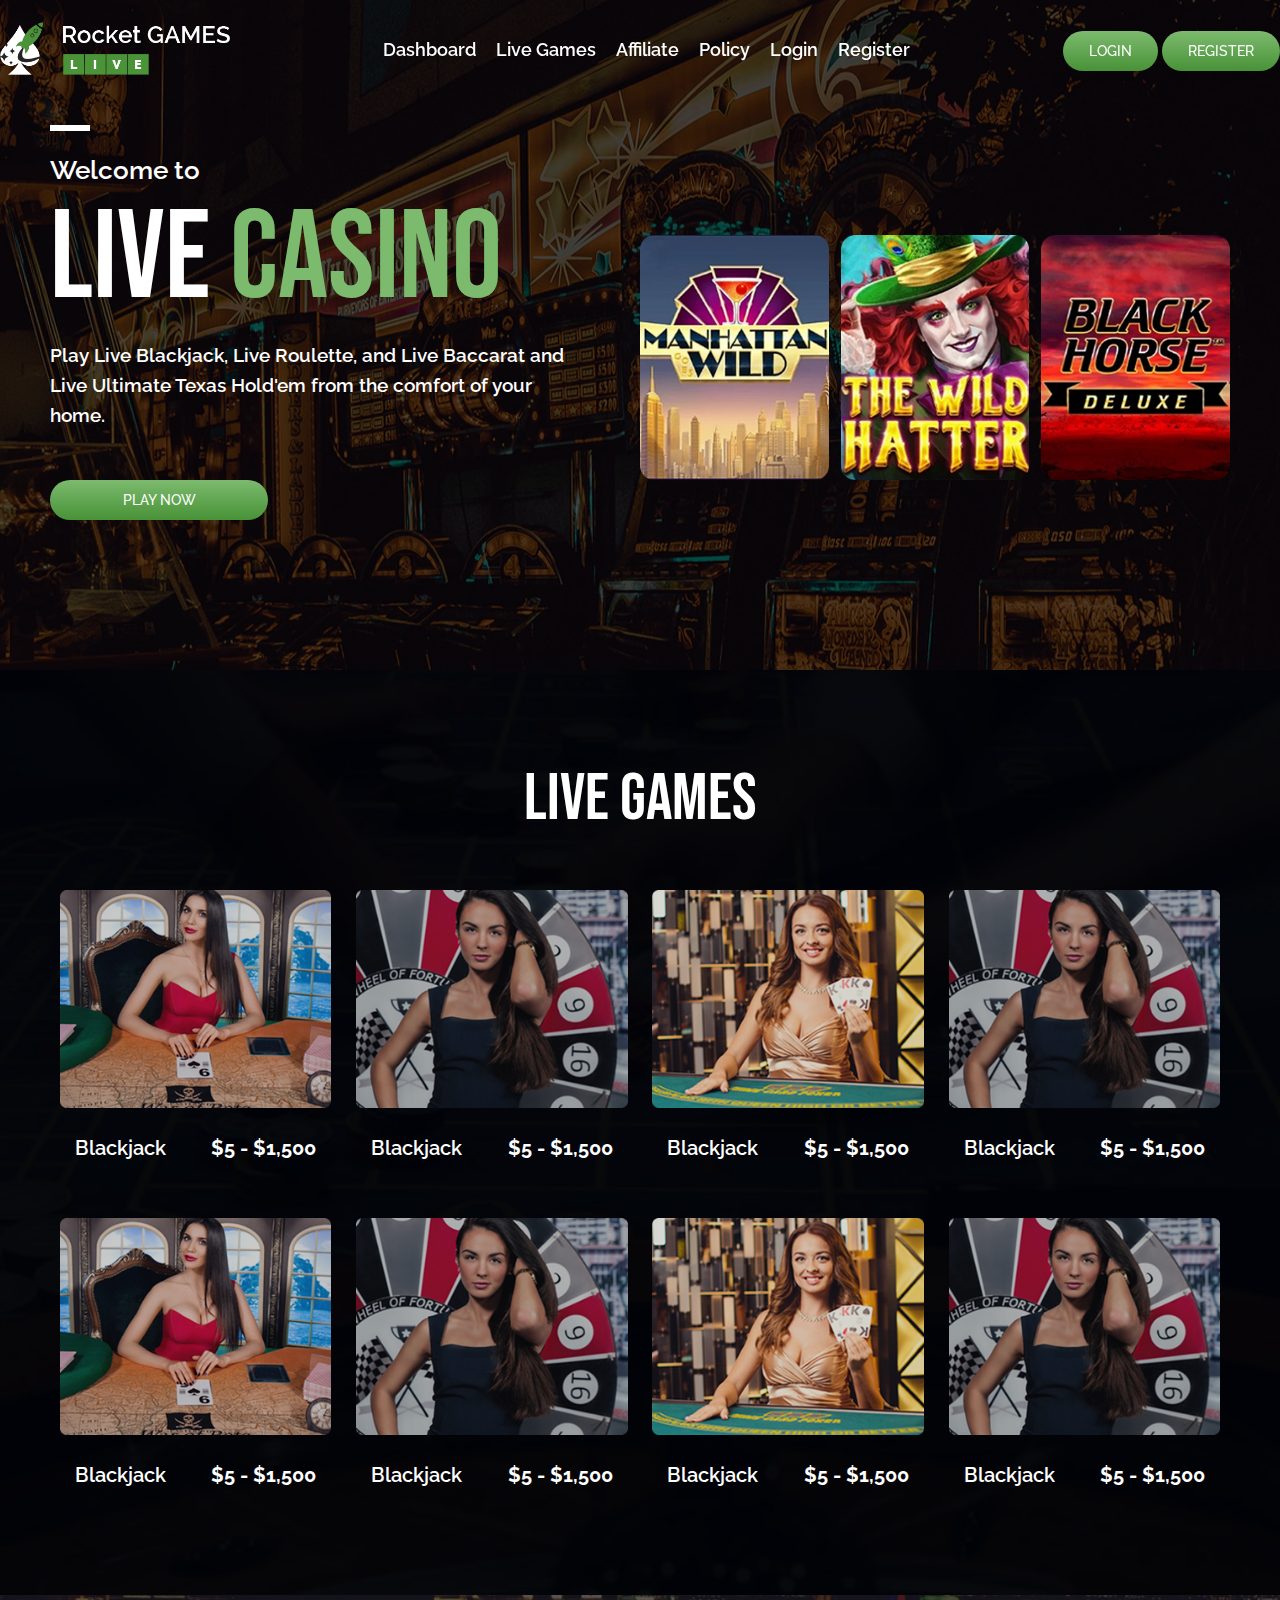
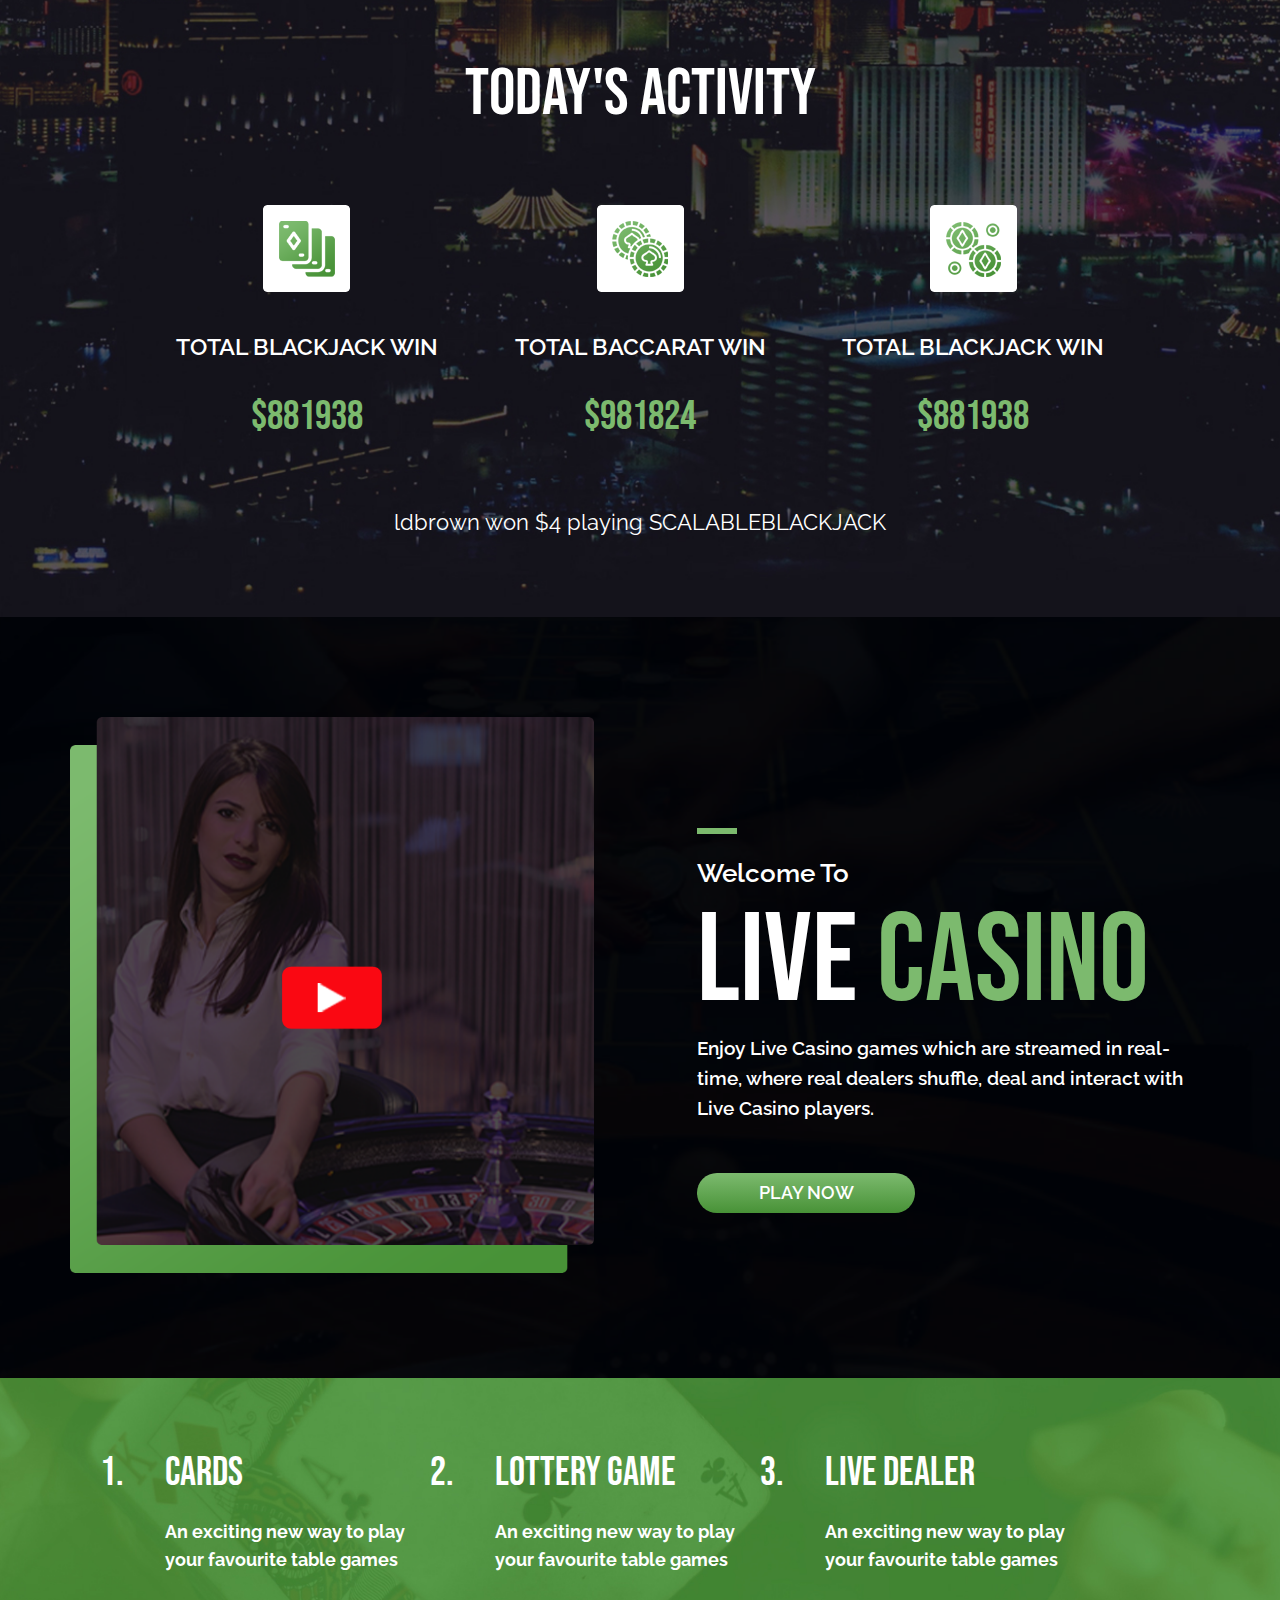
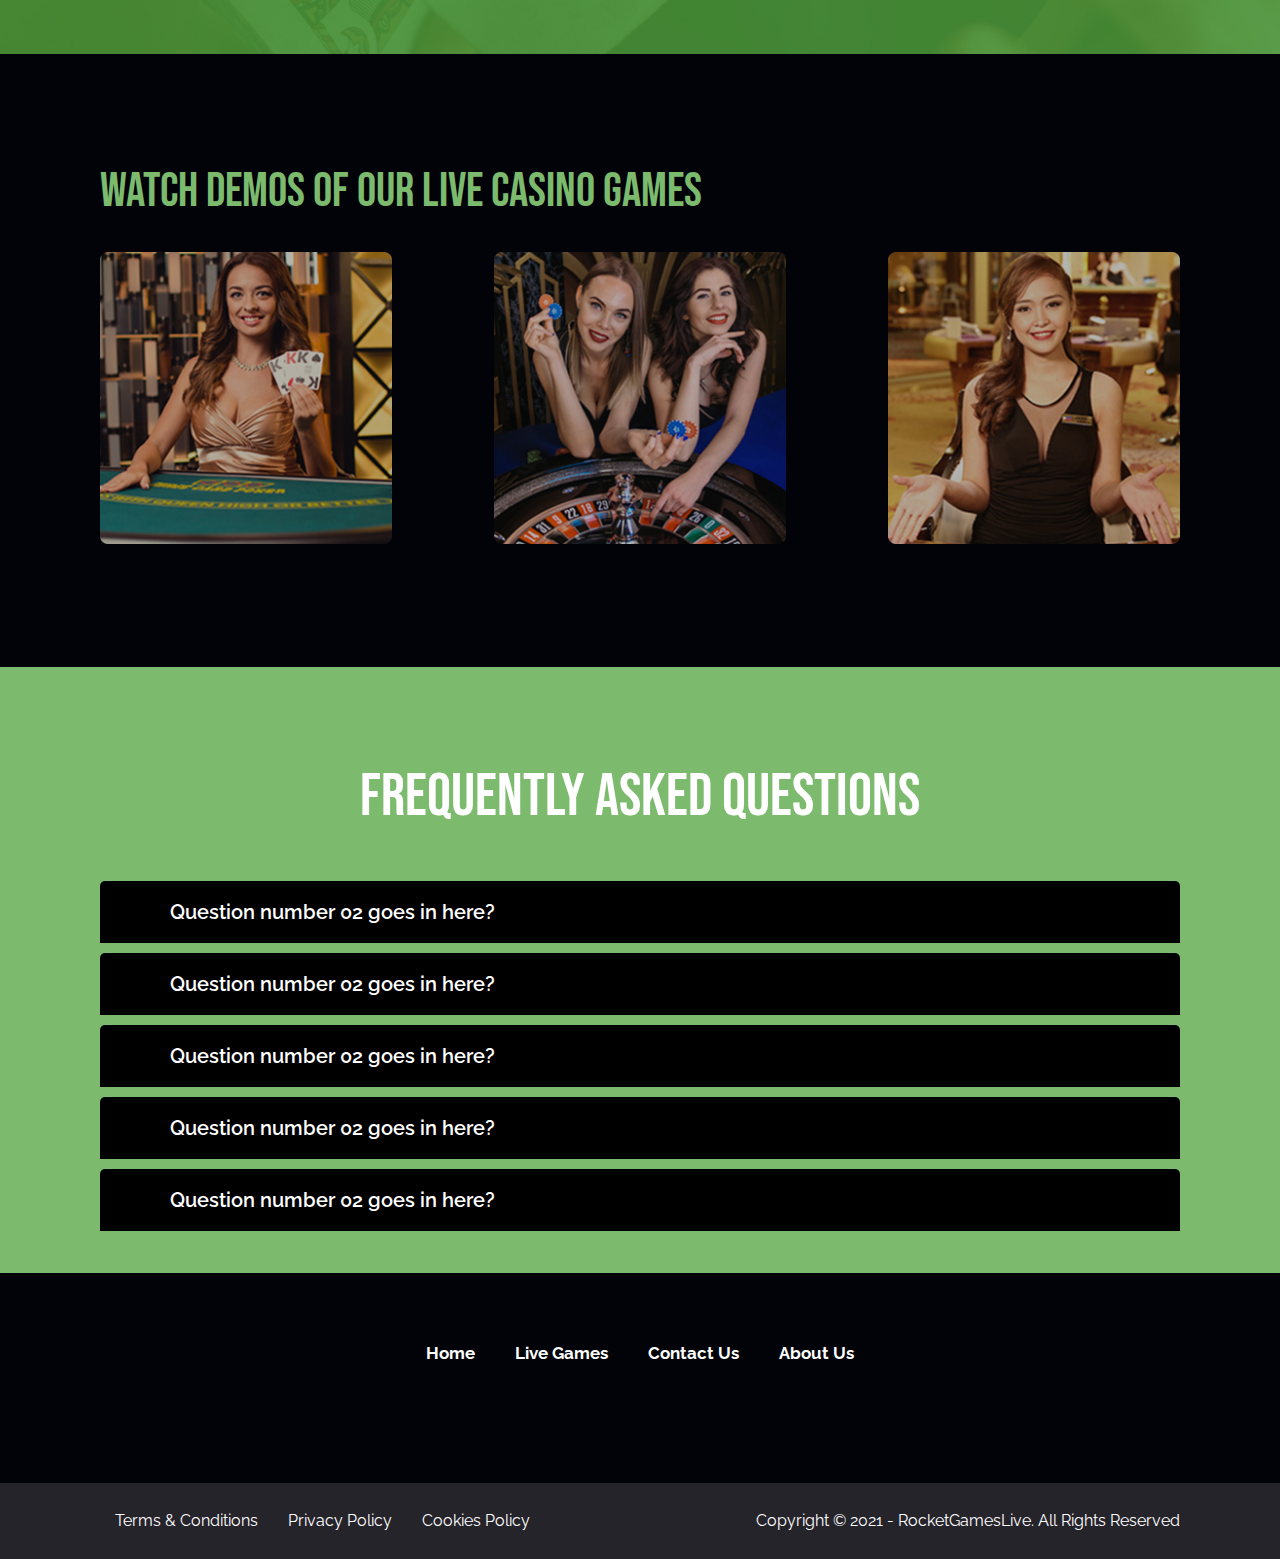
<file: index.html>
<!DOCTYPE html>
<html lang="en">

<head>
    <meta charset="UTF-8">
    <meta http-equiv="X-UA-Compatible" content="IE=edge">
    <meta name="viewport" content="width=device-width, initial-scale=1.0">
    <title>RocketGamesLive</title>
    <link rel="stylesheet" href="base.css">
    <link rel="stylesheet" href="style.css">
    <link rel="preconnect" href="https://fonts.gstatic.com">
    <link href="https://fonts.googleapis.com/css2?family=Raleway:wght@200;300;400;500;600;700;800;900&display=swap" rel="stylesheet">
    <link rel="stylesheet" href="https://cdnjs.cloudflare.com/ajax/libs/font-awesome/5.15.3/css/all.min.css" integrity="sha512-iBBXm8fW90+nuLcSKlbmrPcLa0OT92xO1BIsZ+ywDWZCvqsWgccV3gFoRBv0z+8dLJgyAHIhR35VZc2oM/gI1w==" crossorigin="anonymous" />
    <link rel="preconnect" href="https://fonts.gstatic.com">
    <link href="https://fonts.googleapis.com/css2?family=Bebas+Neue&display=swap" rel="stylesheet">
    <script src="https://code.jquery.com/jquery-3.6.0.js" integrity="sha256-H+K7U5CnXl1h5ywQfKtSj8PCmoN9aaq30gDh27Xc0jk=" crossorigin="anonymous"></script>
    <link rel="stylesheet" href="https://cdnjs.cloudflare.com/ajax/libs/font-awesome/5.15.3/css/all.min.css" integrity="sha512-iBBXm8fW90+nuLcSKlbmrPcLa0OT92xO1BIsZ+ywDWZCvqsWgccV3gFoRBv0z+8dLJgyAHIhR35VZc2oM/gI1w==" crossorigin="anonymous" />
</head>

<body>
    <div class="app">
        <div class="toppage">
            <header>
                <div class="grid">
                    <nav class="header__navbar">
                        <ul class="header__navbar-list">
                            <li class="header__navbar-logo">
                                <a class="header__navbar-logo-link" href="index.html"><img class="header__navbar-logo-img" src="images/logo.png" alt="logo"></a>
                            </li>
                            <li id="menu" class="header__navbar-menu">
                                <ul class="header__navbar-menu-list">
                                    <li>
                                        <a href="login.html" class="header__navbar-title">Dashboard</a>
                                    </li>
                                    <li>
                                        <a href="login.html" class="header__navbar-title">Live Games</a>
                                    </li>
                                    <li>
                                        <a href="login.html" class="header__navbar-title">Affiliate</a>
                                    </li>
                                    <li>
                                        <a href="affiliate-policy.html" class="header__navbar-title">Policy</a>
                                    </li>
                                    <li>
                                        <a href="login.html" class="header__navbar-title">Login</a>
                                    </li>
                                    <li>
                                        <a href="register.html" class="header__navbar-title">Register</a>
                                    </li>
                                </ul>
                            </li>
                            <li class="header__navbar-icon">
                                <i class="fa fa-bars menu-icon" onclick="showMenu()"></i>
                            </li>
                            <li class="header__navbar-button">
                                <a href="login.html" class="header__navbar-btn-login btn">LOGIN</a>
                                <a href="register.html" class="header__navbar-btn btn">REGISTER</a>
                            </li>
                        </ul>
                    </nav>
                </div>
            </header>
            <section class="banner-outer">
                <div class="grid">
                    <div class="banner-inner">
                        <div class="banner-left">
                            <strong>Welcome to</strong>
                            <h1>Live <span>Casino</span></h1>
                            <p>Play Live Blackjack, Live Roulette, and Live Baccarat and Live Ultimate Texas Hold'em from the comfort of your home.</p>
                            <a href="" class="banner-left-button btn">PLAY NOW</a>
                        </div>
                        <div class="banner-right">
                            <div class="banner-images">
                                <div class="banner-item">
                                    <img src="images/slider-img1.png" alt="">
                                </div>
                                <div class="banner-item">
                                    <img src="images/slider-img2.png" alt="">
                                </div>
                                <div class="banner-item">
                                    <img src="images/slider-img3.png" alt="">
                                </div>
                            </div>
                        </div>
                    </div>

                </div>
            </section>
        </div>

        <section class="live-games-outer">
            <div class="grid live-games-inner">
                <h2 class="live-games-title">Live Games</h2>
                <div class="live-games-left">
                    <ul class="live-games-list">
                        <li class="live-games-item">
                            <div class="game-imgs">
                                <img src="images/live-game-img1.png" alt="">
                            </div>
                            <div class="game-img-details">
                                <h3>Blackjack <span>$5 - $1,500</span></h3>
                            </div>
                            <div class="play-btn">
                                <a href="#">Play now</a>
                            </div>
                        </li>
                        <li class="live-games-item">
                            <div class="game-imgs">
                                <img src="images/live-game-img2.png" alt="">
                            </div>
                            <div class="game-img-details">
                                <h3>Blackjack <span>$5 - $1,500</span></h3>
                            </div>
                            <div class="play-btn">
                                <a href="#">Play now</a>
                            </div>
                        </li>
                        <li class="live-games-item">
                            <div class="game-imgs">
                                <img src="images/live-game-img3.png" alt="">
                            </div>
                            <div class="game-img-details">
                                <h3>Blackjack <span>$5 - $1,500</span></h3>
                            </div>
                            <div class="play-btn">
                                <a href="#">Play now</a>
                            </div>
                        </li>
                        <li class="live-games-item">
                            <div class="game-imgs">
                                <img src="images/live-game-img2.png" alt="">
                            </div>
                            <div class="game-img-details">
                                <h3>Blackjack <span>$5 - $1,500</span></h3>
                            </div>
                            <div class="play-btn">
                                <a href="#">Play now</a>
                            </div>
                        </li>
                    </ul>
                    <ul class="live-games-list">
                        <li class="live-games-item">
                            <div class="game-imgs">
                                <img src="images/live-game-img1.png" alt="">
                            </div>
                            <div class="game-img-details">
                                <h3>Blackjack <span>$5 - $1,500</span></h3>
                            </div>
                            <div class="play-btn">
                                <a href="#">Play now</a>
                            </div>
                        </li>
                        <li class="live-games-item">
                            <div class="game-imgs">
                                <img src="images/live-game-img2.png" alt="">
                            </div>
                            <div class="game-img-details">
                                <h3>Blackjack <span>$5 - $1,500</span></h3>
                            </div>
                            <div class="play-btn">
                                <a href="#">Play now</a>
                            </div>
                        </li>
                        <li class="live-games-item">
                            <div class="game-imgs">
                                <img src="images/live-game-img3.png" alt="">
                            </div>
                            <div class="game-img-details">
                                <h3>Blackjack <span>$5 - $1,500</span></h3>
                            </div>
                            <div class="play-btn">
                                <a href="#">Play now</a>
                            </div>
                        </li>
                        <li class="live-games-item">
                            <div class="game-imgs">
                                <img src="images/live-game-img2.png" alt="">
                            </div>
                            <div class="game-img-details">
                                <h3>Blackjack <span>$5 - $1,500</span></h3>
                            </div>
                            <div class="play-btn">
                                <a href="#">Play now</a>
                            </div>
                        </li>
                    </ul>
                </div>


            </div>
        </section>

        <section class="today-outer">
            <div class="today-inner grid">
                <h2>Today's Activity</h2>
                <ul class="today-list">
                    <li><img src="images/today-icon1.png" alt="">
                        <h3>TOTAL BLACKJACK WIN</h3><span>$881938</span>
                    </li>
                    <li><img src="images/today-icon2.png" alt="">
                        <h3>TOTAL BACCARAT WIN</h3><span>$981824</span>
                    </li>
                    <li><img src="images/today-icon3.png" alt="">
                        <h3>TOTAL BLACKJACK WIN</h3><span>$881938</span>
                    </li>
                </ul>
                <p>ldbrown won $4 playing SCALABLEBLACKJACK</p>
            </div>
        </section>

        <section class="welcome-outer">
            <div class="grid welcome-inner">
                <div class="welcome-left">
                    <img class="welcome-left-img" src="images/welcome-left-img.png" alt="">
                    <a href="">
                        <img class="youtube-play" src="images/youtube-icon.png" alt="">
                    </a>
                </div>
                <div class="welcome-right">
                    <strong>Welcome To</strong>
                    <h4>live <span>casino</span></h4>
                    <p>Enjoy Live Casino games which are streamed in real-time, where real dealers shuffle, deal and interact with Live Casino players. </p>
                    <a href="#" class="btn">Play Now</a>
                </div>
            </div>
        </section>

        <section class="card-outer">
            <div class="grid">
                <ul>
                    <li>
                        <h3>
                            <span>1.</span> Cards
                        </h3>
                        <p>An exciting new way to play your favourite table games</p>
                    </li>
                    <li>
                        <h3>
                            <span>2.</span> Lottery Game
                        </h3>
                        <p>An exciting new way to play your favourite table games</p>
                    </li>
                    <li>
                        <h3>
                            <span>3.</span> Live Dealer
                        </h3>
                        <p>An exciting new way to play your favourite table games</p>
                    </li>
                </ul>
            </div>
        </section>

        <section class="demos-outer">
            <div class="grid">
                <h4>Watch demos of our Live Casino games</h4>
                <div class="demos-images">
                    <div class="demos-item">
                        <img src="images/demos-img1.png" alt="">
                    </div>
                    <div class="demos-item">
                        <img src="images/demos-img2.png" alt="">
                    </div>
                    <div class="demos-item">
                        <img src="images/demos-img3.png" alt="">
                    </div>
                </div>
            </div>
        </section>

        <section class="faq-outer">
            <div class="grid">
                <div class="faq-right">
                    <h5>FREQUENTLY ASKED QUESTIONS</h5>
                    <div class="accordion">
                        <div class="ques">
                            <div class="ask">
                                <div class="ask__content">Question number 02 goes in here?</div>
                                <i class="fas fa-chevron-up"></i>
                                <i class="fas fa-chevron-down"></i>
                            </div>
                            <div class="answer">
                                <div class="panel">
                                    <p>
                                        Lorem ipsum dolor sit amet, consectetur adipiscing elit. Ut pretium pretium tempor. Ut eget imperdiet neque. In volutpat ante semper diam molestie, et aliquam erat laoreet.
                                    </p>
                                </div>
                            </div>
                        </div>
                        <div class="ques">
                            <div class="ask">
                                <div class="ask__content">Question number 02 goes in here?</div>
                                <i class="fas fa-chevron-up"></i>
                                <i class="fas fa-chevron-down"></i>
                            </div>
                            <div class="answer">
                                <div class="panel">
                                    <p>
                                        Lorem ipsum dolor sit amet, consectetur adipiscing elit. Ut pretium pretium tempor. Ut eget imperdiet neque. In volutpat ante semper diam molestie, et aliquam erat laoreet.
                                    </p>
                                </div>
                            </div>
                        </div>
                        <div class="ques">
                            <div class="ask">
                                <div class="ask__content">Question number 02 goes in here?</div>
                                <i class="fas fa-chevron-up"></i>
                                <i class="fas fa-chevron-down"></i>
                            </div>
                            <div class="answer">
                                <div class="panel">
                                    <p>
                                        Lorem ipsum dolor sit amet, consectetur adipiscing elit. Ut pretium pretium tempor. Ut eget imperdiet neque. In volutpat ante semper diam molestie, et aliquam erat laoreet.
                                    </p>
                                </div>
                            </div>
                        </div>
                        <div class="ques">
                            <div class="ask">
                                <div class="ask__content">Question number 02 goes in here?</div>
                                <i class="fas fa-chevron-up"></i>
                                <i class="fas fa-chevron-down"></i>
                            </div>
                            <div class="answer">
                                <div class="panel">
                                    <p>
                                        Lorem ipsum dolor sit amet, consectetur adipiscing elit. Ut pretium pretium tempor. Ut eget imperdiet neque. In volutpat ante semper diam molestie, et aliquam erat laoreet.
                                    </p>
                                </div>
                            </div>
                        </div>
                        <div class="ques">
                            <div class="ask">
                                <div class="ask__content">Question number 02 goes in here?</div>
                                <i class="fas fa-chevron-up"></i>
                                <i class="fas fa-chevron-down"></i>
                            </div>
                            <div class="answer">
                                <div class="panel">
                                    <p>
                                        Lorem ipsum dolor sit amet, consectetur adipiscing elit. Ut pretium pretium tempor. Ut eget imperdiet neque. In volutpat ante semper diam molestie, et aliquam erat laoreet.
                                    </p>
                                </div>
                            </div>
                        </div>
                    </div>

                </div>
            </div>
        </section>


        <footer>
            <div class="grid">
                <div class="auto-container">
                    <div class="footer-nav">
                        <ul>
                            <li><a href="">Home</a></li>
                            <li><a href="">Live Games</a></li>
                            <li><a href="">Contact Us</a></li>
                            <li><a href="">About Us</a></li>
                        </ul>
                    </div>
                    <div class="social-outer">
                        <ul>
                            <li><a href=""><i class="fab fa-facebook-f"></i></a></li>
                            <li><a href=""><i class="fab fa-twitter"></i></a></li>
                            <li><a href=""><i class="fab fa-instagram"></i></a></li>
                            <li><a href=""><i class="fab fa-linkedin-in"></i></a></li>
                        </ul>
                    </div>
                </div>
            </div>
            <div class="copyright-outer">
                <div class="grid copyright-inner">
                    <div class="copyright-left">
                        <ul>
                            <li><a href="">Terms & conditions</a></li>
                            <li><a href="">Privacy Policy</a></li>
                            <li><a href="">Cookies Policy</a></li>
                        </ul>
                    </div>
                    <div class="copyright-right">
                        <p>Copyright © 2021 - RocketGamesLive. All Rights Reserved</p>
                    </div>
                </div>
            </div>
        </footer>
    </div>

    <script src="main.js">
    </script>
</body>

</html>
</file>
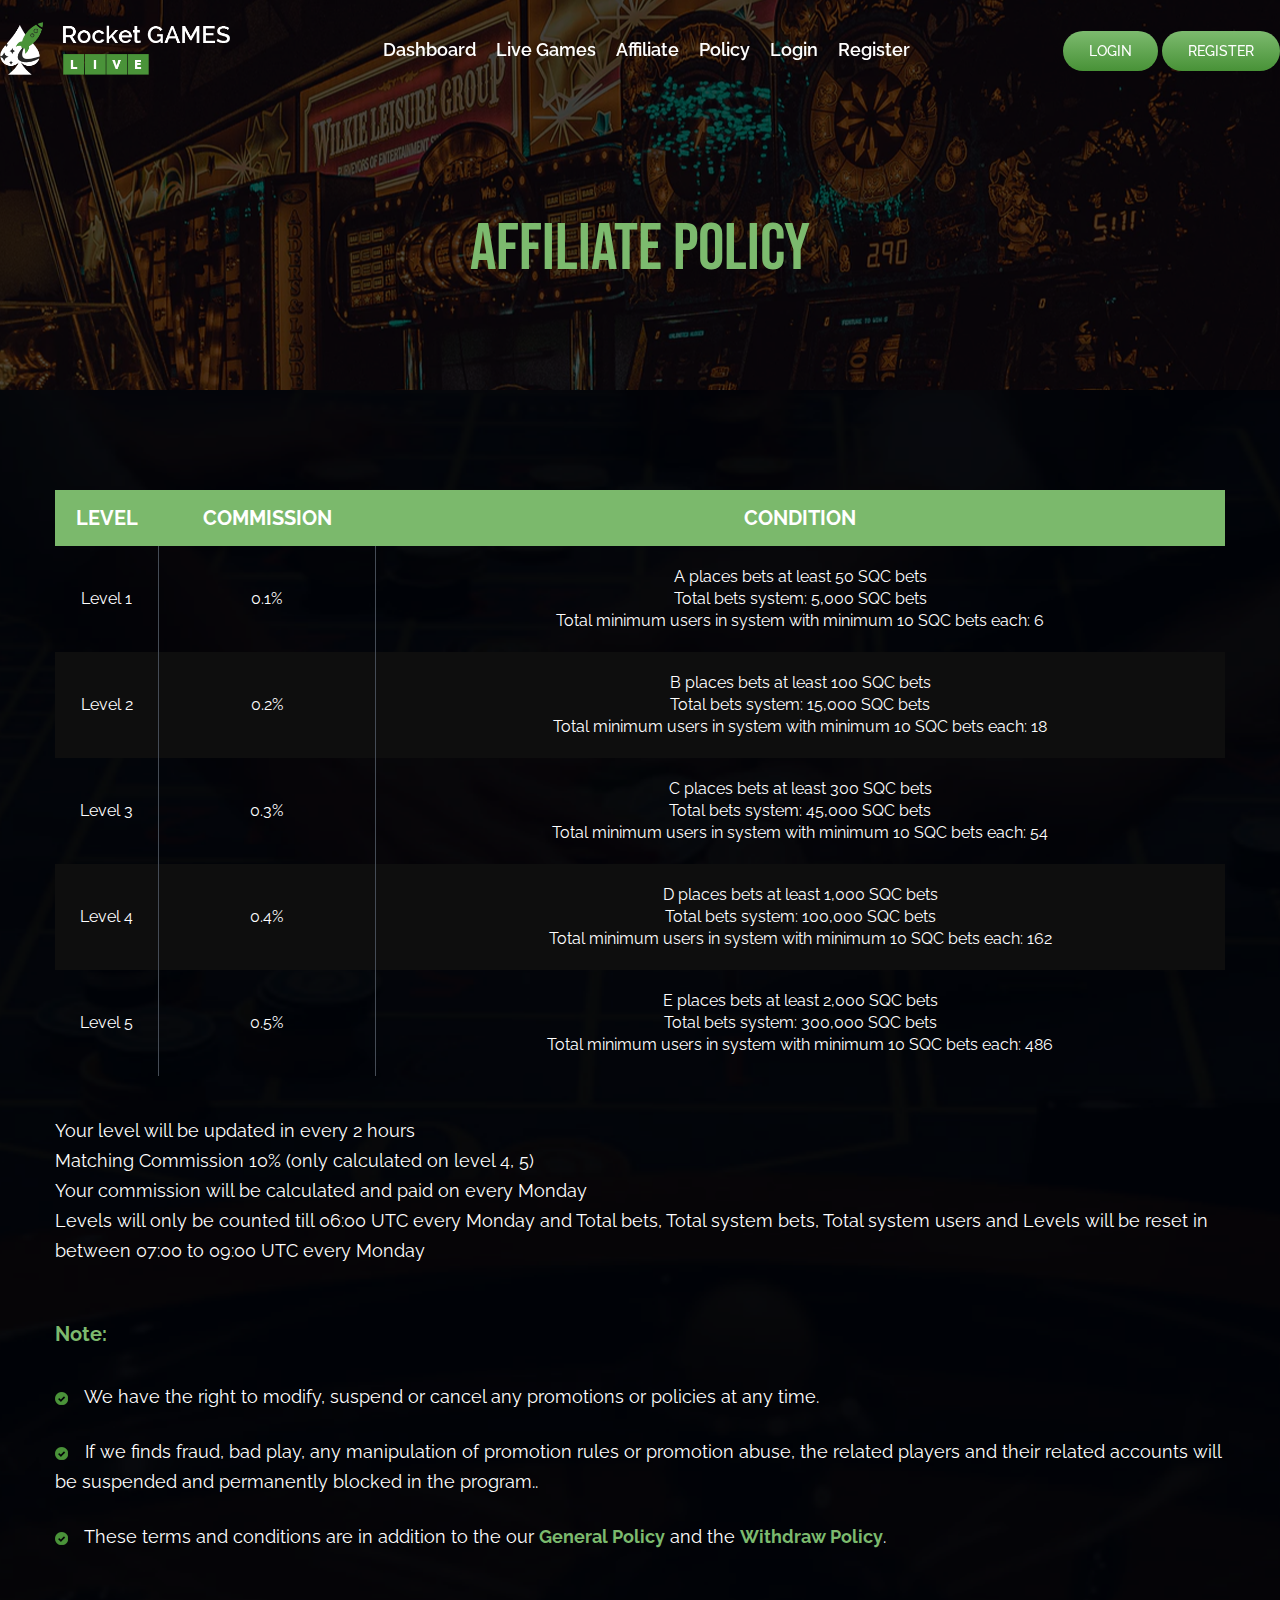
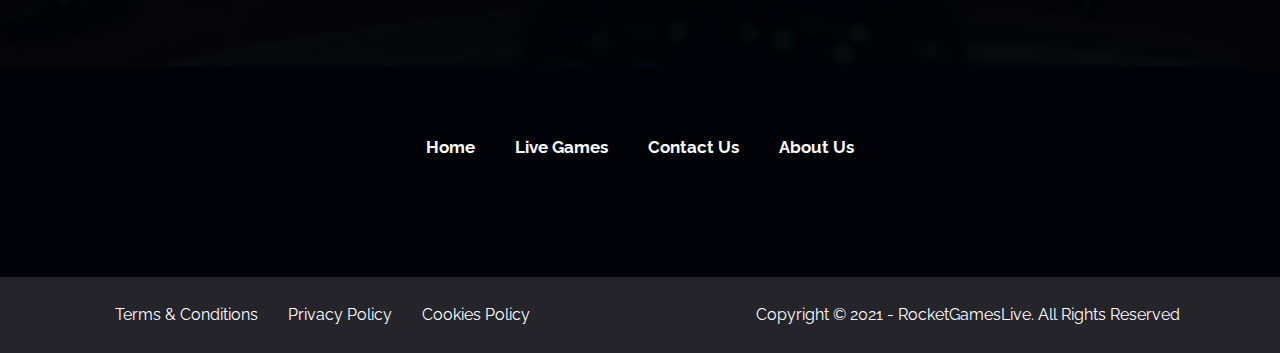
<file: affiliate-policy.html>
<!DOCTYPE html>
<html lang="en">

<head>
    <meta charset="UTF-8">
    <meta http-equiv="X-UA-Compatible" content="IE=edge">
    <meta name="viewport" content="width=device-width, initial-scale=1.0">
    <title>RocketGamesLive - Register</title>
    <link rel="stylesheet" href="base.css">
    <link rel="stylesheet" href="style.css">
    <link rel="preconnect" href="https://fonts.gstatic.com">
    <link href="https://fonts.googleapis.com/css2?family=Raleway:wght@200;300;400;500;600;700;800;900&display=swap" rel="stylesheet">
    <link rel="stylesheet" href="https://cdnjs.cloudflare.com/ajax/libs/font-awesome/5.15.3/css/all.min.css" integrity="sha512-iBBXm8fW90+nuLcSKlbmrPcLa0OT92xO1BIsZ+ywDWZCvqsWgccV3gFoRBv0z+8dLJgyAHIhR35VZc2oM/gI1w==" crossorigin="anonymous" />
    <link rel="preconnect" href="https://fonts.gstatic.com">
    <link href="https://fonts.googleapis.com/css2?family=Bebas+Neue&display=swap" rel="stylesheet">
    <script src="https://code.jquery.com/jquery-3.6.0.js" integrity="sha256-H+K7U5CnXl1h5ywQfKtSj8PCmoN9aaq30gDh27Xc0jk=" crossorigin="anonymous"></script>
    <link rel="stylesheet" href="https://cdnjs.cloudflare.com/ajax/libs/font-awesome/5.15.3/css/all.min.css" integrity="sha512-iBBXm8fW90+nuLcSKlbmrPcLa0OT92xO1BIsZ+ywDWZCvqsWgccV3gFoRBv0z+8dLJgyAHIhR35VZc2oM/gI1w==" crossorigin="anonymous" />
</head>

<body>
    <div class="app">
        <div class="toppage">
            <header>
                <div class="grid">
                    <nav class="header__navbar">
                        <ul class="header__navbar-list">
                            <li class="header__navbar-logo">
                                <a class="header__navbar-logo-link" href="index.html"><img class="header__navbar-logo-img" src="images/logo.png" alt="logo"></a>
                            </li>
                            <li id="menu" class="header__navbar-menu">
                                <ul class="header__navbar-menu-list">
                                    <li>
                                        <a href="login.html" class="header__navbar-title">Dashboard</a>
                                    </li>
                                    <li>
                                        <a href="login.html" class="header__navbar-title">Live Games</a>
                                    </li>
                                    <li>
                                        <a href="login.html" class="header__navbar-title">Affiliate</a>
                                    </li>
                                    <li>
                                        <a href="affiliate-policy.html" class="header__navbar-title">Policy</a>
                                    </li>
                                    <li>
                                        <a href="login.html" class="header__navbar-title">Login</a>
                                    </li>
                                    <li>
                                        <a href="register.html" class="header__navbar-title">Register</a>
                                    </li>
                                </ul>
                            </li>
                            <li class="header__navbar-icon">
                                <i class="fa fa-bars menu-icon" onclick="showMenu()"></i>
                            </li>
                            <li class="header__navbar-button">
                                <a href="login.html" class="header__navbar-btn-login btn">LOGIN</a>
                                <a href="register.html" class="header__navbar-btn btn">REGISTER</a>
                            </li>
                        </ul>
                    </nav>
                </div>
            </header>

            <section class="policy-outer">
                <div class="auto-container">
                    <div class="grid">
                        <h2 class="policy__title">AFFILIATE POLICY</h2>
                    </div>
                </div>
            </section>

            <section class="live-games-outer">
                <div class="table-width">
                    <div class="policy">
                        <table width="100%" border="0" cellspacing="0" cellpadding="0">
                            <tr class="tb-heading">
                                <th>Level</th>
                                <th>Commission</th>
                                <th>Condition</th>
                            </tr>
                            <tr>
                                <td>Level 1</td>
                                <td>0.1%</td>
                                <td>A places bets at least 50 SQC bets<br>Total bets system: 5,000 SQC bets<br>Total minimum users in system with minimum 10 SQC bets each: 6</td>
                            </tr>
                            <tr class="gray-bg">
                                <td>Level 2</td>
                                <td>0.2%</td>
                                <td>B places bets at least 100 SQC bets<br>Total bets system: 15,000 SQC bets<br>Total minimum users in system with minimum 10 SQC bets each: 18</td>
                            </tr>
                            <tr>
                                <td>Level 3</td>
                                <td>0.3%</td>
                                <td>C places bets at least 300 SQC bets<br>Total bets system: 45,000 SQC bets<br>Total minimum users in system with minimum 10 SQC bets each: 54</td>
                            </tr>
                            <tr class="gray-bg">
                                <td>Level 4</td>
                                <td>0.4%</td>
                                <td>D places bets at least 1,000 SQC bets<br>Total bets system: 100,000 SQC bets<br>Total minimum users in system with minimum 10 SQC bets each: 162<br></td>
                            </tr>
                            <tr>
                                <td>Level 5</td>
                                <td>0.5%</td>
                                <td>E places bets at least 2,000 SQC bets<br>Total bets system: 300,000 SQC bets<br>Total minimum users in system with minimum 10 SQC bets each: 486</td>
                            </tr>
                        </table>
                        <div class="policy-desc">
                            <p>
                                Your level will be updated in every 2 hours<br>Matching Commission 10% (only calculated on level 4, 5) <br>Your commission will be calculated and paid on every Monday <br>Levels will only be counted till 06:00 UTC every
                                Monday and Total bets, Total system bets, Total system users and Levels will be reset in between 07:00 to 09:00 UTC every Monday
                            </p>
                        </div>
                        <div class="policy-note">
                            <h3 class="pd-0">Note:</h3>
                            <p><img src="images/tick-icon.png" alt=""> We have the right to modify, suspend or cancel any promotions or policies at any time.</p>
                            <p><img src="images/tick-icon.png" alt=""> If we finds fraud, bad play, any manipulation of promotion rules or promotion abuse, the related players and their related accounts will be suspended and permanently blocked in the program..</p>
                            <p><img src="images/tick-icon.png" alt=""> These terms and conditions are in addition to the our
                                <a href="terms-and-conditions.html">General Policy</a> and the <a href="withdraw-policy.html">Withdraw Policy</a>.
                            </p>
                        </div>
                    </div>
                </div>
            </section>


            <footer>
                <div class="grid">
                    <div class="auto-container">
                        <div class="footer-nav">
                            <ul>
                                <li><a href="">Home</a></li>
                                <li><a href="">Live Games</a></li>
                                <li><a href="">Contact Us</a></li>
                                <li><a href="">About Us</a></li>
                            </ul>
                        </div>
                        <div class="social-outer">
                            <ul>
                                <li><a href=""><i class="fab fa-facebook-f"></i></a></li>
                                <li><a href=""><i class="fab fa-twitter"></i></a></li>
                                <li><a href=""><i class="fab fa-instagram"></i></a></li>
                                <li><a href=""><i class="fab fa-linkedin-in"></i></a></li>
                            </ul>
                        </div>
                    </div>
                </div>
                <div class="copyright-outer">
                    <div class="grid copyright-inner">
                        <div class="copyright-left">
                            <ul>
                                <li><a href="">Terms & conditions</a></li>
                                <li><a href="">Privacy Policy</a></li>
                                <li><a href="">Cookies Policy</a></li>
                            </ul>
                        </div>
                        <div class="copyright-right">
                            <p>Copyright © 2021 - RocketGamesLive. All Rights Reserved</p>
                        </div>
                    </div>
                </div>
            </footer>
        </div>

        <script src="main.js">
        </script>
</body>

</html>
</file>
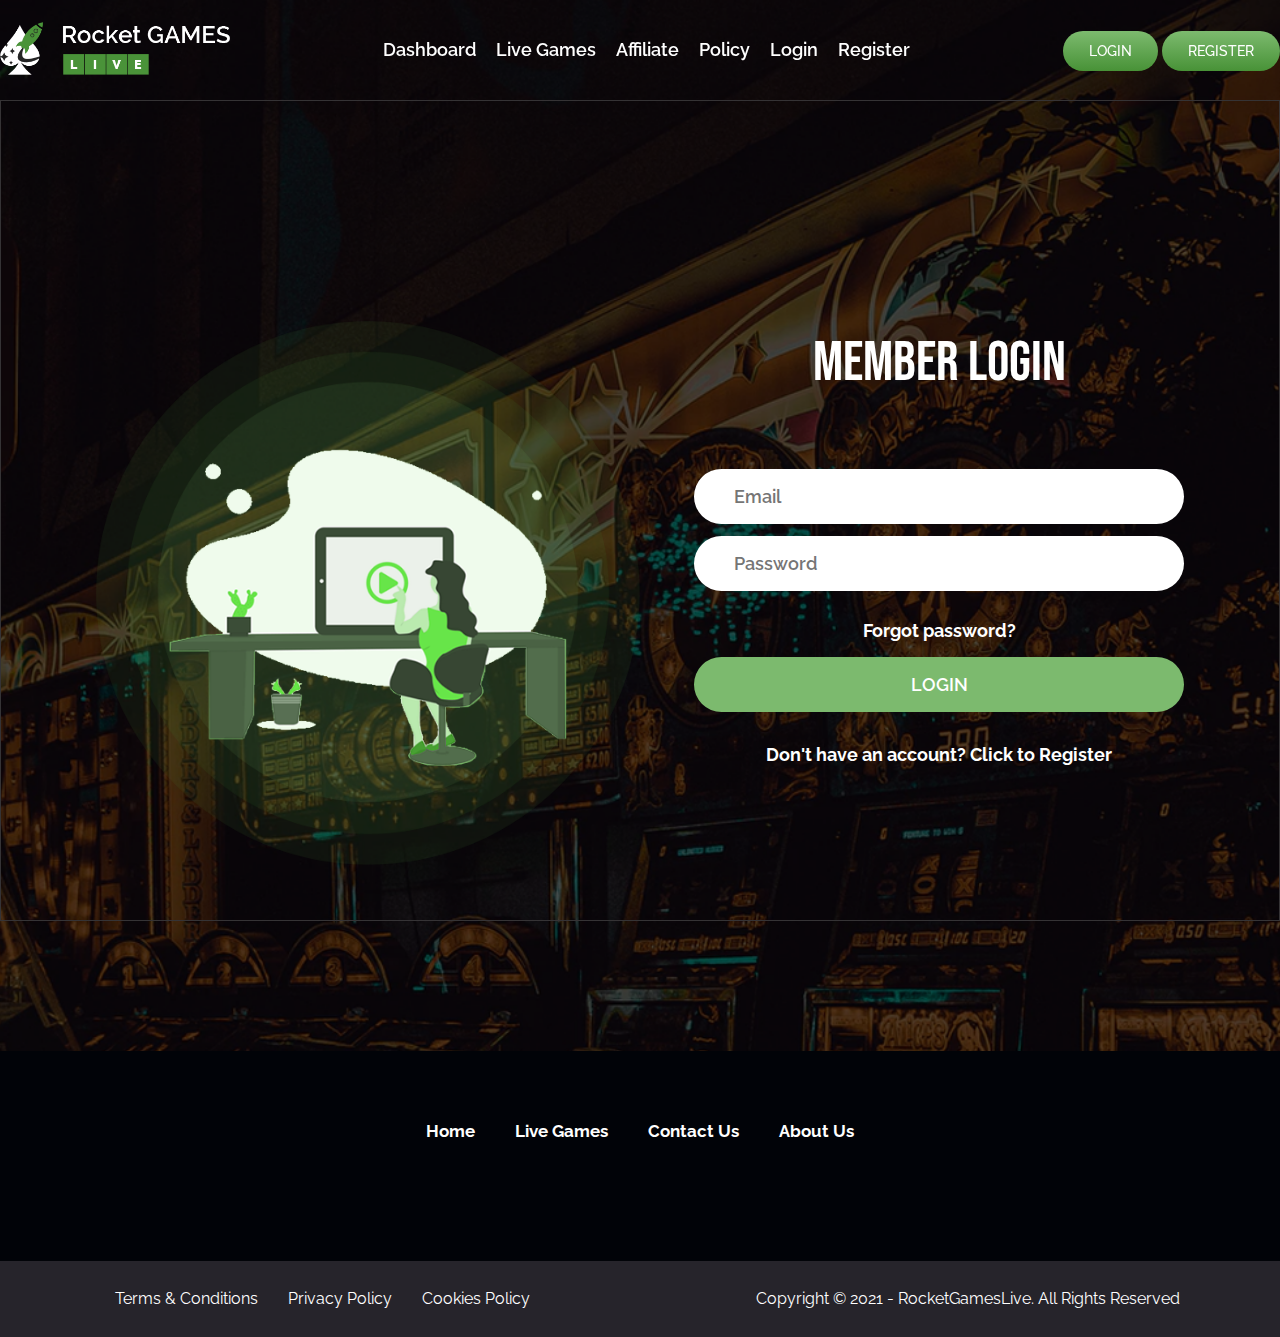
<file: login.html>
<!DOCTYPE html>
<html lang="en">

<head>
    <meta charset="UTF-8">
    <meta http-equiv="X-UA-Compatible" content="IE=edge">
    <meta name="viewport" content="width=device-width, initial-scale=1.0">
    <title>RocketGamesLive - Register</title>
    <link rel="stylesheet" href="base.css">
    <link rel="stylesheet" href="style.css">
    <link rel="preconnect" href="https://fonts.gstatic.com">
    <link href="https://fonts.googleapis.com/css2?family=Raleway:wght@200;300;400;500;600;700;800;900&display=swap" rel="stylesheet">
    <link rel="stylesheet" href="https://cdnjs.cloudflare.com/ajax/libs/font-awesome/5.15.3/css/all.min.css" integrity="sha512-iBBXm8fW90+nuLcSKlbmrPcLa0OT92xO1BIsZ+ywDWZCvqsWgccV3gFoRBv0z+8dLJgyAHIhR35VZc2oM/gI1w==" crossorigin="anonymous" />
    <link rel="preconnect" href="https://fonts.gstatic.com">
    <link href="https://fonts.googleapis.com/css2?family=Bebas+Neue&display=swap" rel="stylesheet">
    <script src="https://code.jquery.com/jquery-3.6.0.js" integrity="sha256-H+K7U5CnXl1h5ywQfKtSj8PCmoN9aaq30gDh27Xc0jk=" crossorigin="anonymous"></script>
    <link rel="stylesheet" href="https://cdnjs.cloudflare.com/ajax/libs/font-awesome/5.15.3/css/all.min.css" integrity="sha512-iBBXm8fW90+nuLcSKlbmrPcLa0OT92xO1BIsZ+ywDWZCvqsWgccV3gFoRBv0z+8dLJgyAHIhR35VZc2oM/gI1w==" crossorigin="anonymous" />
</head>

<body class="login-bg">
    <div class="app">
        <div class="toppage">
            <header>
                <div class="grid">
                    <nav class="header__navbar">
                        <ul class="header__navbar-list">
                            <li class="header__navbar-logo">
                                <a class="header__navbar-logo-link" href="index.html"><img class="header__navbar-logo-img" src="images/logo.png" alt="logo"></a>
                            </li>
                            <li id="menu" class="header__navbar-menu">
                                <ul class="header__navbar-menu-list">
                                    <li>
                                        <a href="login.html" class="header__navbar-title">Dashboard</a>
                                    </li>
                                    <li>
                                        <a href="login.html" class="header__navbar-title">Live Games</a>
                                    </li>
                                    <li>
                                        <a href="login.html" class="header__navbar-title">Affiliate</a>
                                    </li>
                                    <li>
                                        <a href="affiliate-policy.html" class="header__navbar-title">Policy</a>
                                    </li>
                                    <li>
                                        <a href="login.html" class="header__navbar-title">Login</a>
                                    </li>
                                    <li>
                                        <a href="register.html" class="header__navbar-title">Register</a>
                                    </li>
                                </ul>
                            </li>
                            <li class="header__navbar-icon">
                                <i class="fa fa-bars menu-icon" onclick="showMenu()"></i>
                            </li>
                            <li class="header__navbar-button">
                                <a href="login.html" class="header__navbar-btn-login btn">LOGIN</a>
                                <a href="register.html" class="header__navbar-btn btn">REGISTER</a>
                            </li>
                        </ul>
                    </nav>
                </div>
            </header>
            <section class="login-outer">
                <div class="login-inner grid">
                    <div class="register-left">
                        <img class="register-left-img" src="images/login-left-img.png" alt="">
                    </div>
                    <div class="register-right">
                        <h1>Member Login</h1>
                        <form>
                            <div>
                                <input name="username" type="email" placeholder="Email" class="textfield">
                                <input name="password" type="password" placeholder="Password" class="textfield key-field">
                                <div class="forgot-password-login">
                                    <a class="blue-text text-center" href="">Forgot password?</a>
                                </div>
                            </div>
                            <input name="" type="submit" placeholder="login" class="login-button" value="Login">
                            <div class="forgot-password-login" style="margin-top: 15px;"><a class="blue-text text-center" href="register.html">Don't have an account? Click to Register</a>
                            </div>
                        </form>
                    </div>
                </div>
            </section>


            <footer>
                <div class="grid">
                    <div class="auto-container">
                        <div class="footer-nav">
                            <ul>
                                <li><a href="">Home</a></li>
                                <li><a href="">Live Games</a></li>
                                <li><a href="">Contact Us</a></li>
                                <li><a href="">About Us</a></li>
                            </ul>
                        </div>
                        <div class="social-outer">
                            <ul>
                                <li><a href=""><i class="fab fa-facebook-f"></i></a></li>
                                <li><a href=""><i class="fab fa-twitter"></i></a></li>
                                <li><a href=""><i class="fab fa-instagram"></i></a></li>
                                <li><a href=""><i class="fab fa-linkedin-in"></i></a></li>
                            </ul>
                        </div>
                    </div>
                </div>
                <div class="copyright-outer">
                    <div class="grid copyright-inner">
                        <div class="copyright-left">
                            <ul>
                                <li><a href="">Terms & conditions</a></li>
                                <li><a href="">Privacy Policy</a></li>
                                <li><a href="">Cookies Policy</a></li>
                            </ul>
                        </div>
                        <div class="copyright-right">
                            <p>Copyright © 2021 - RocketGamesLive. All Rights Reserved</p>
                        </div>
                    </div>
                </div>
            </footer>
        </div>

        <script src="main.js">
        </script>
</body>

</html>
</file>
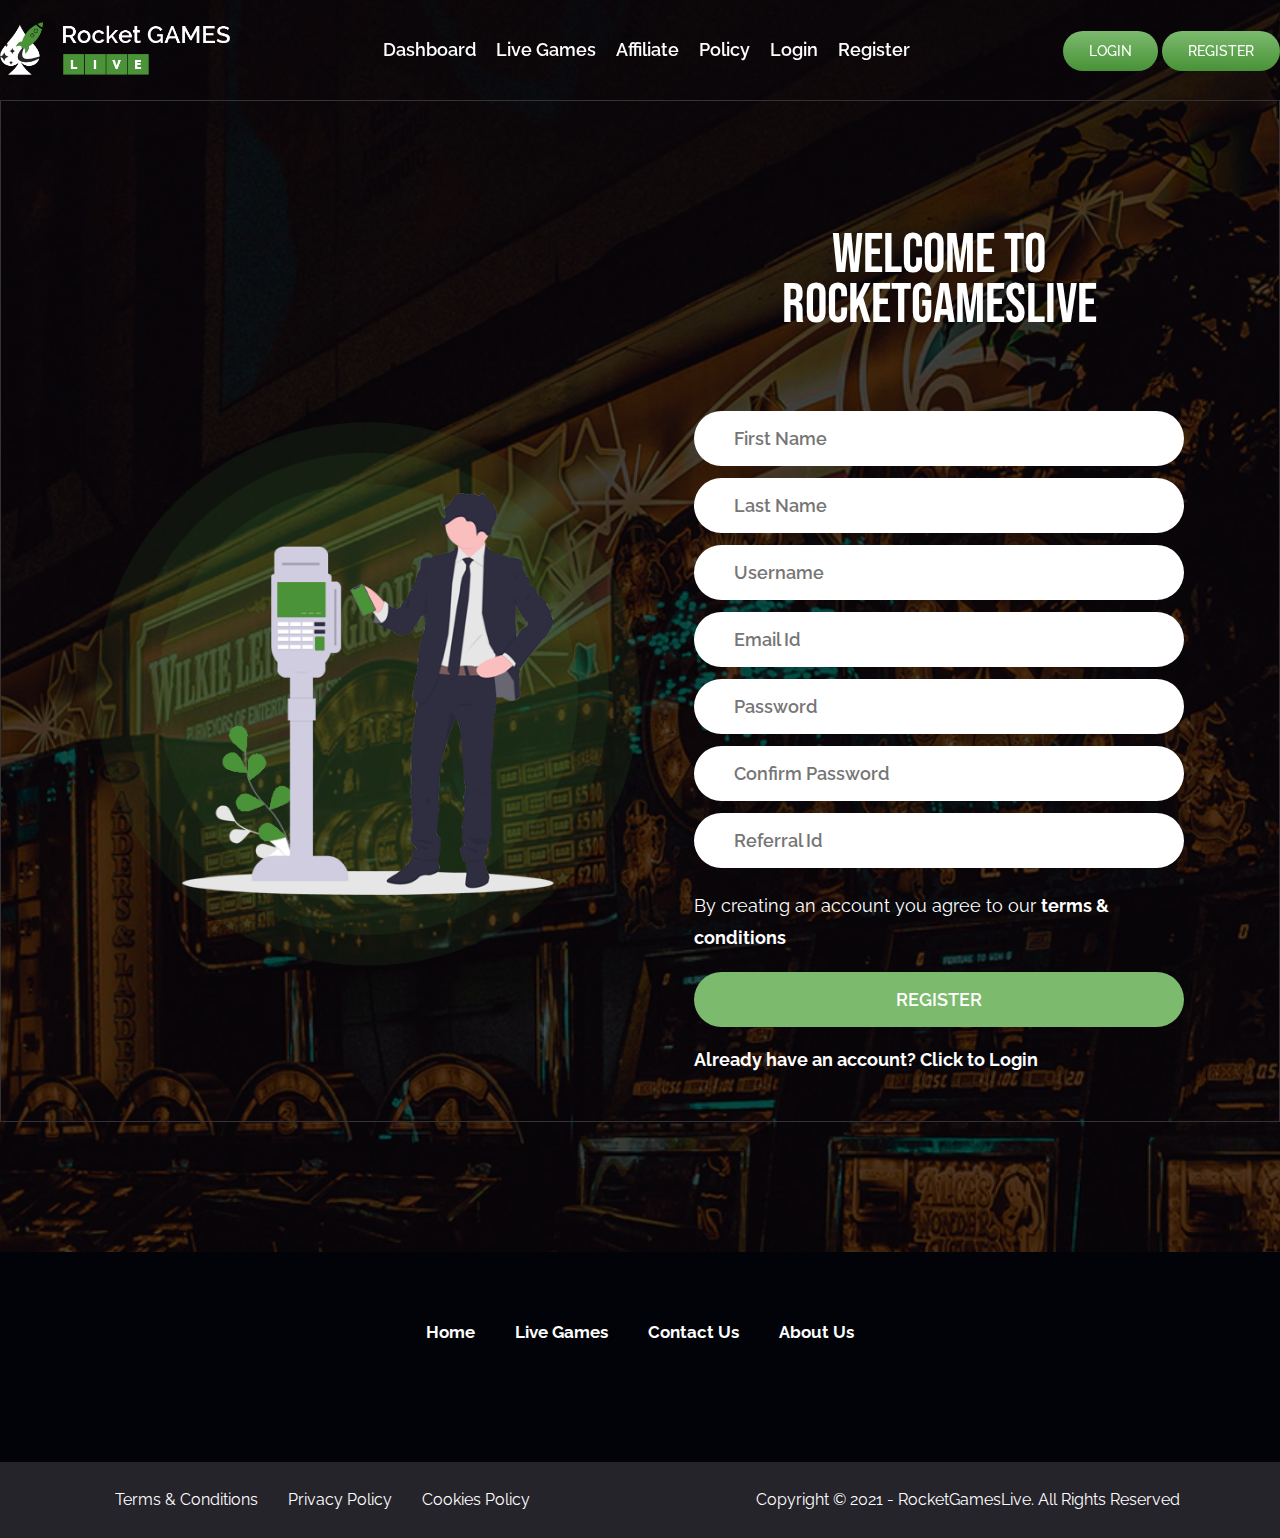
<file: register.html>
<!DOCTYPE html>
<html lang="en">

<head>
    <meta charset="UTF-8">
    <meta http-equiv="X-UA-Compatible" content="IE=edge">
    <meta name="viewport" content="width=device-width, initial-scale=1.0">
    <title>RocketGamesLive - Register</title>
    <link rel="stylesheet" href="base.css">
    <link rel="stylesheet" href="style.css">
    <link rel="preconnect" href="https://fonts.gstatic.com">
    <link href="https://fonts.googleapis.com/css2?family=Raleway:wght@200;300;400;500;600;700;800;900&display=swap" rel="stylesheet">
    <link rel="stylesheet" href="https://cdnjs.cloudflare.com/ajax/libs/font-awesome/5.15.3/css/all.min.css" integrity="sha512-iBBXm8fW90+nuLcSKlbmrPcLa0OT92xO1BIsZ+ywDWZCvqsWgccV3gFoRBv0z+8dLJgyAHIhR35VZc2oM/gI1w==" crossorigin="anonymous" />
    <link rel="preconnect" href="https://fonts.gstatic.com">
    <link href="https://fonts.googleapis.com/css2?family=Bebas+Neue&display=swap" rel="stylesheet">
    <script src="https://code.jquery.com/jquery-3.6.0.js" integrity="sha256-H+K7U5CnXl1h5ywQfKtSj8PCmoN9aaq30gDh27Xc0jk=" crossorigin="anonymous"></script>
    <link rel="stylesheet" href="https://cdnjs.cloudflare.com/ajax/libs/font-awesome/5.15.3/css/all.min.css" integrity="sha512-iBBXm8fW90+nuLcSKlbmrPcLa0OT92xO1BIsZ+ywDWZCvqsWgccV3gFoRBv0z+8dLJgyAHIhR35VZc2oM/gI1w==" crossorigin="anonymous" />
</head>

<body class="login-bg">
    <div class="app">
        <div class="toppage">
            <header>
                <div class="grid">
                    <nav class="header__navbar">
                        <ul class="header__navbar-list">
                            <li class="header__navbar-logo">
                                <a class="header__navbar-logo-link" href="index.html"><img class="header__navbar-logo-img" src="images/logo.png" alt="logo"></a>
                            </li>
                            <li id="menu" class="header__navbar-menu">
                                <ul class="header__navbar-menu-list">
                                    <li>
                                        <a href="login.html" class="header__navbar-title">Dashboard</a>
                                    </li>
                                    <li>
                                        <a href="login.html" class="header__navbar-title">Live Games</a>
                                    </li>
                                    <li>
                                        <a href="login.html" class="header__navbar-title">Affiliate</a>
                                    </li>
                                    <li>
                                        <a href="affiliate-policy.html" class="header__navbar-title">Policy</a>
                                    </li>
                                    <li>
                                        <a href="login.html" class="header__navbar-title">Login</a>
                                    </li>
                                    <li>
                                        <a href="register.html" class="header__navbar-title">Register</a>
                                    </li>
                                </ul>
                            </li>
                            <li class="header__navbar-icon">
                                <i class="fa fa-bars menu-icon" onclick="showMenu()"></i>
                            </li>
                            <li class="header__navbar-button">
                                <a href="login.html" class="header__navbar-btn-login btn">LOGIN</a>
                                <a href="register.html" class="header__navbar-btn btn">REGISTER</a>
                            </li>
                        </ul>
                    </nav>
                </div>
            </header>
            <section class="login-outer">
                <div class="login-inner grid">
                    <div class="register-left">
                        <img class="register-left-img" src="images/register-left-img.png" alt="">
                    </div>
                    <div class="register-right">
                        <h1><span>Welcome to</span>
                            <br>RocketGamesLive
                        </h1>
                        <form>
                            <input name="first_name" type="text" placeholder="First Name" class="textfield">
                            <input name="last_name" type="text" placeholder="Last Name" class="textfield">
                            <input name="username" type="text" placeholder="Username" class="textfield">
                            <input name="email" type="email" placeholder="Email Id" class="textfield">
                            <input name="password" type="password" placeholder="Password" class="textfield">
                            <input name="confirm_password" type="password" placeholder="Confirm Password" class="textfield">
                            <input name="referrer" type="text" placeholder="Referral Id" class="textfield" value="">
                            <div class="forgot-password">
                                <span>By creating an account you agree to our 
                                        <a class="blue-text" href=""> terms &amp; conditions</a>
                                    </span>
                            </div>
                            <input type="submit" placeholder="Register" class="login-button" value="Register">
                            <div class="forgot-password" style="margin-top: 15px;">
                                <a href="login.html" class="blue-text">Already have an account? Click to Login</a>
                            </div>
                        </form>
                    </div>
                </div>
            </section>


            <footer>
                <div class="grid">
                    <div class="auto-container">
                        <div class="footer-nav">
                            <ul>
                                <li><a href="">Home</a></li>
                                <li><a href="">Live Games</a></li>
                                <li><a href="">Contact Us</a></li>
                                <li><a href="">About Us</a></li>
                            </ul>
                        </div>
                        <div class="social-outer">
                            <ul>
                                <li><a href=""><i class="fab fa-facebook-f"></i></a></li>
                                <li><a href=""><i class="fab fa-twitter"></i></a></li>
                                <li><a href=""><i class="fab fa-instagram"></i></a></li>
                                <li><a href=""><i class="fab fa-linkedin-in"></i></a></li>
                            </ul>
                        </div>
                    </div>
                </div>
                <div class="copyright-outer">
                    <div class="grid copyright-inner">
                        <div class="copyright-left">
                            <ul>
                                <li><a href="">Terms & conditions</a></li>
                                <li><a href="">Privacy Policy</a></li>
                                <li><a href="">Cookies Policy</a></li>
                            </ul>
                        </div>
                        <div class="copyright-right">
                            <p>Copyright © 2021 - RocketGamesLive. All Rights Reserved</p>
                        </div>
                    </div>
                </div>
            </footer>
        </div>

        <script src="main.js">
        </script>
</body>

</html>
</file>
<file: base.css>
:root {
    --white-color: #fff;
    --black-color: #000;
    --text-color: #333;
    --primary-color: #7cba6e;
    --navbar-height: 102px;
}

* {
    box-sizing: inherit;
    margin: 0;
    padding: 0;
}

body {
    background-color: #010308;
}

html {
    font-size: 62.5%;
    line-height: 1.6rem;
    box-sizing: border-box;
    font-family: 'Raleway', sans-serif;
}

.grid {
    width: 1600px;
    max-width: 100%;
    margin: 0 auto;
}

.grid__row {
    display: flex;
    flex-wrap: wrap;
    margin-left: -12px;
    margin-right: -12px;
}

.grid__column-3 {
    padding-left: 12px;
    padding-right: 12px;
    width: 25%;
}

.btn {
    min-width: 124px;
    height: 54px;
    text-decoration: none;
    border: none;
    border-radius: 50px;
    color: #fff;
    padding: 16px 36px;
    font-weight: 600;
    font-size: 1.6rem;
    background: linear-gradient(to bottom, #7cba6e 1%, #489237 100%);
    text-transform: uppercase;
    outline: none;
    display: inline-flex;
    justify-content: center;
    align-items: center;
    cursor: pointer;
}

.btn:hover {
    background: linear-gradient(to bottom, #489237 0%, #7cba6e 99%);
}
</file>
<file: style.css>
header {
    height: var(--navbar-height);
    display: flex;
    align-items: center;
    background: transparent;
    position: fixed;
    width: 100%;
    text-align: center;
    z-index: 10;
}

.header__navbar-list {
    list-style: none;
    align-items: center;
    display: flex;
    justify-content: space-between;
}

.header__navbar-logo {
    width: 230px;
}

.header__navbar-logo-link {
    text-decoration: none;
}

.header__navbar-menu-list {
    list-style: none;
    display: inline-flex;
    justify-content: space-between;
    align-items: center;
}

.header__navbar-icon {
    display: none;
}


/* .header__navbar-menu-list::before {
    content: "";
    position: absolute;
    width: 100%;
    height: 7px;
    left: 0;
    top: 0px;
    background: #7cba6e;
} */

.header__navbar-logo-img {
    max-width: 100%;
}

.header__navbar-title {
    text-decoration: none;
    color: #fff;
    padding: 0 30px;
    font-size: 1.8rem;
    font-weight: 600;
    line-height: 1.8rem;
    text-align: center;
    text-transform: capitalize;
    font-style: normal;
}

.header__navbar-button {
    display: flex;
}

.header__navbar-btn-login {
    margin-right: 4px;
}

header.black {
    background-color: #000;
    z-index: 1000;
}

.banner-outer {
    background: url(images/banner-bg.png) no-repeat center !important;
    background-size: cover;
    padding: 250px 100px 150px;
}

.banner-inner {
    display: flex;
    justify-content: space-between;
    align-items: center;
}

.banner-left {
    width: 45%;
}

.banner-left strong {
    font-size: 2.6rem;
    color: #fff;
    font-weight: 600;
    line-height: 40px;
    position: relative;
}

.banner-left strong::before {
    content: "";
    position: absolute;
    width: 40px;
    height: 6px;
    left: 0;
    top: -30px;
    background: #fff;
}

.banner-left h1 {
    font-size: 12.5rem;
    color: #fff;
    line-height: 14rem;
    text-transform: uppercase;
    font-family: 'Bebas Neue', cursive;
    font-weight: 400;
    font-style: normal;
}

.banner-left p {
    font-size: 1.9rem;
    color: #fff;
    line-height: 3.0rem;
    font-weight: 600;
    padding: 10px 0 0;
}

.banner-left h1 span {
    color: #7cba6e;
    font-size: 12.5rem;
}

.banner-left-button {
    width: 218px;
    padding: 17px 20px;
    font-size: 1.8rem;
    margin: 50px 0 0;
}

.banner-right {
    padding: 50px 0 0;
    width: 50%;
    display: flex;
    align-items: center;
}

.banner-images {
    display: flex;
    justify-content: space-between;
    align-items: center;
    width: 100%;
}

.banner-item {
    width: 32%;
    text-align: center;
}

.banner-item img {
    width: 100%;
}

.live-games-outer {
    padding: 100px 0 50px;
    background: url(images/content-bg.png) no-repeat center top #010308!important;
    background-size: cover !important;
}

.live-games-inner {
    padding: 0 150px;
}

.live-games-outer h2 {
    font-size: 6.6rem;
    color: #fff;
    line-height: 6.0rem;
    position: relative;
    margin-bottom: 60px;
    text-transform: uppercase;
    text-align: center;
    font-family: bebas neue, cursive;
    font-weight: 400;
    font-style: normal;
    text-align: center;
}

.live-games-left {
    width: 100% !important;
}

.live-games-list {
    list-style: none;
    width: 100%;
    display: flex;
    justify-content: space-between;
    flex-wrap: wrap;
}

.live-games-item {
    cursor: pointer;
    width: 23%;
    margin: 0 10px 40px 10px;
    position: relative;
    display: list-item;
}

.game-imgs {
    width: 100%;
}

.game-imgs img {
    width: 100%;
}

.game-img-details {
    position: relative;
    width: 100%;
    padding: 15px 15px 10px;
    bottom: 0;
    display: block;
    z-index: 1;
    /* background: #000; */
    background: transparent;
}

.game-img-details h3 {
    font-size: 2.0rem;
    color: #fff;
    font-weight: 600;
    line-height: 4.0rem;
}

.game-img-details h3 span {
    font-weight: 700;
    text-transform: uppercase;
    float: right;
}

.play-btn {
    position: absolute;
    height: 100%;
    width: 100%;
    padding: 32% 0 0;
    text-align: center;
    background: rgba(0, 0, 0, .7);
    display: none;
    border-radius: 7px;
    top: 0;
}

.play-btn a {
    width: 167px;
    display: inline-block;
    padding: 16px 20px;
    color: #fff;
    text-align: center;
    font-size: 1.4rem;
    font-weight: 600;
    border-radius: 50px;
    text-transform: uppercase;
    text-decoration: none;
    background: linear-gradient(to bottom, #7cba6e 1%, #489237 100%);
}

.play-btn a:hover {
    background: linear-gradient(to bottom, #489237 0%, #7cba6e 99%);
}

.live-games-list .live-games-item:hover .play-btn {
    display: block;
}


/* Today outer */

.today-outer {
    background: url(images/todays-bg.jpg) no-repeat center;
    background-size: cover;
    padding: 70px 100px 85px;
    display: block;
}

.today-inner {
    padding: 0 100px;
    display: block;
}

.today-inner h2 {
    font-size: 6.6rem;
    color: #fff;
    line-height: 6.0rem;
    margin-bottom: 80px;
    text-transform: uppercase;
    text-align: center;
    font-family: bebas neue, cursive;
    font-weight: 400;
    font-style: normal;
}

.today-list {
    list-style: none;
    display: flex;
    justify-content: space-between;
}

.today-list li {
    width: 32%;
    text-align: center;
}

.today-list li img {
    max-width: 100%;
}

.today-list li h3 {
    font-size: 2.3rem;
    color: #fff;
    line-height: 2.0rem;
    padding: 40px 0 0;
    font-weight: 600;
    text-transform: uppercase;
}

.today-list li span {
    font-size: 4.1rem;
    color: #7cba6e;
    line-height: 4.0rem;
    padding: 40px 0 0;
    text-transform: uppercase;
    font-family: bebas neue, cursive;
    font-weight: 400;
    font-style: normal;
    display: inline-block;
}

.today-inner p {
    font-size: 2.2rem;
    color: #fff;
    line-height: 2.0rem;
    padding: 75px 0 0;
    width: 100%;
    text-align: center;
}


/* WELCOME  */

.welcome-outer {
    padding: 100px 70px;
    background: url(images/content-bg.png) no-repeat center #010308;
    background-size: cover;
}

.welcome-inner {
    display: flex;
    justify-content: space-between;
}

.welcome-left {
    width: 46%;
    position: relative;
}

.welcome-left-img {
    max-width: 100%;
}

.youtube-play {
    width: 100px;
    position: absolute;
    top: 50%;
    left: 50%;
    transform: translate(-50%, -50%);
}

.welcome-right {
    width: 45%;
    padding: 136px 0 0;
}

.welcome-right strong {
    font-size: 2.6rem;
    color: #fff;
    font-weight: 600;
    line-height: 4.0rem;
    position: relative;
}

.welcome-right strong::before {
    content: "";
    position: absolute;
    width: 40px;
    float: left;
    height: 6px;
    left: 0;
    top: -30px;
    background: #7cba6e;
}

.welcome-right h4 {
    font-size: 12.5rem;
    color: #fff;
    line-height: 14rem;
    text-transform: uppercase;
    font-family: 'Bebas Neue', cursive;
    font-weight: normal;
    font-style: normal;
}

.welcome-right h4 span {
    color: #7cba6e;
    font-size: 12.5rem;
}

.welcome-right p {
    font-size: 1.9rem;
    color: #fff;
    line-height: 3.0rem;
    font-weight: 600;
}

.welcome-right a {
    width: 218px;
    padding: 17px 20px;
    font-size: 18px;
    font-weight: 600;
    text-transform: uppercase;
    margin: 50px 0 0;
}


/* Card  */

.card-outer {
    background: url(images/cards-bg.jpg) no-repeat center;
    background-size: cover;
    padding: 80px 200px;
    position: relative;
}

.card-outer ul {
    list-style: none;
    display: flex;
}

.card-outer li {
    width: 330px;
    text-align: left;
    z-index: 2;
}

.card-outer li h3 {
    font-size: 4.0rem;
    color: #fff;
    line-height: 3.0rem;
    padding: 0 0 30px 0;
    text-transform: uppercase;
    font-family: 'Bebas Neue', cursive;
    font-weight: normal;
    font-style: normal;
}

.card-outer li h3 span {
    padding: 0 35px 0 0;
}

.card-outer li p {
    font-size: 1.8rem;
    color: #fff;
    font-weight: 700;
    line-height: 2.8rem;
    text-align: left;
    padding: 0 0 0 65px;
}

.card-outer:after {
    content: "";
    position: absolute;
    width: 423px;
    height: 478px;
    right: 0;
    float: left;
    top: -146px;
    background: url(images/girl-img.png) no-repeat;
    background-size: 80%;
}


/* Demos */

.demos-outer {
    padding: 118px 100px;
}

.demos-outer h4 {
    font-size: 4.8rem;
    color: #7cba6e;
    line-height: 4.0rem;
    position: relative;
    margin-bottom: 40px;
    text-transform: uppercase;
    text-align: center;
    font-family: 'Bebas Neue', cursive;
    font-weight: normal;
    font-style: normal;
    text-align: left;
}

.demos-images {
    display: flex;
    justify-content: space-between;
    align-items: center;
    width: 100%;
}

.demos-item {
    width: 27%;
    text-align: center;
}

.demos-item img {
    width: 100%;
}


/* Faq */

.faq-outer {
    background-color: #7cba6e;
}

.faq-right {
    width: 100%;
    background-color: #7cba6e;
    padding: 100px 100px 32px;
    text-align: left;
}

.faq-right h5 {
    font-size: 6.0rem;
    color: #fff;
    line-height: 6.0rem;
    padding: 0 0 54px;
    text-transform: uppercase;
    font-family: bebas neue, cursive;
    font-weight: 400;
    font-style: normal;
    position: relative;
    text-align: center;
}


/* Footer  */

footer {
    padding: 72px 0 0;
    text-align: center;
    background: #010308;
}

.auto-container {
    width: 100%;
    margin: 0 auto;
}

.footer-nav {
    width: 100%;
}

.footer-nav ul {
    list-style: none;
    display: flex;
    justify-content: center;
}

.footer-nav li {
    display: inline-block;
    padding: 0 20px;
    font-size: 1.7rem;
    text-transform: capitalize;
    text-align: center;
    font-weight: 700;
}

.footer-nav li a {
    text-decoration: none;
    color: #fff;
}

.footer-nav li a:hover {
    color: var(--primary-color);
}

.social-outer {
    width: 100%;
    padding: 40px 0 0;
}

.social-outer ul {
    list-style: none;
    display: flex;
    justify-content: center;
}

.social-outer li {
    display: inline-block;
    margin: 0 20px;
}

.social-outer li a {
    font-size: 2.6rem;
    color: #3a3741;
    transition: transform .5s ease-in-out;
    text-align: center;
}

.social-outer li a .fab {
    display: inline-block;
    font-size: inherit;
    text-rendering: auto;
}

.social-outer li a .fab:hover {
    color: var(--primary-color);
}

.copyright-outer {
    width: 100%;
    padding: 30px 100px;
    background: #26242b;
    margin: 60px 0 0;
}

.copyright-inner {
    display: flex;
    justify-content: space-between;
}

.copyright-left {
    width: auto;
}

.copyright-left ul {
    list-style: none;
    display: flex;
}

.copyright-left li {
    padding: 0 15px;
    font-size: 1.6rem;
    text-transform: capitalize;
    text-align: center;
}

.copyright-left li a {
    color: #fff;
    text-decoration: none;
}

.copyright-left li a:hover {
    color: var(--primary-color);
}

.copyright-right {
    width: auto;
}

.copyright-right p {
    font-size: 1.6rem;
    color: #fff;
}


/* Register  */

.login-bg {
    background: url(images/banner-bg.png) no-repeat center #181421;
    background-size: cover;
}

.login-outer {
    padding-top: 100px;
    text-align: center;
    padding-bottom: 130px;
}

.login-inner {
    padding: 70px 95px 50px;
    border: 1px solid #353335;
    width: 80%;
    max-width: 1600px;
    display: flex;
    justify-content: space-between;
    align-items: center;
}

.register-left {
    padding: 150px 0 0;
    width: 50%;
}

.register-left-img {
    max-width: 100%;
}

.register-right {
    width: 45%;
    padding: 60px 0 0;
}

.register-right h1 {
    font-size: 5.6rem;
    color: #fff;
    font-weight: 400;
    padding: 0 0 30px;
    line-height: 5.0rem;
    text-transform: uppercase;
    font-family: bebas neue, cursive;
    font-weight: 400;
    font-style: normal;
}

.register-right form {
    width: 100%;
    padding: 50px 0 0;
}

.register-right form .textfield {
    width: 100%;
    padding: 17px 40px;
    color: #b0b0b0;
    font-size: 18px;
    font-weight: 600;
    border: none;
    margin-bottom: 12px;
    background: #fff;
    font-family: raleway, sans-serif;
    border-radius: 50px;
    outline: none;
}

.forgot-password {
    width: 100%;
    text-align: left;
    padding: 10px 0 0;
}

.forgot-password-login {
    width: 100%;
    text-align: left;
    padding: 20px 0 0;
}

.forgot-password span {
    color: #fff;
    font-size: 1.8rem;
    line-height: 3.2rem;
}

.blue-text {
    color: #fff;
    text-align: center;
    font-size: 1.8rem;
    font-weight: 700;
    text-decoration: none;
}

.blue-text:hover {
    color: var(--primary-color);
    text-decoration: underline;
}

.login-button {
    width: 100%;
    padding: 17px 20px;
    color: #fff;
    text-align: center;
    font-size: 18px;
    font-weight: 600;
    border: none;
    margin-top: 18px;
    background: #7cba6e;
    font-family: raleway, sans-serif;
    border-radius: 50px;
    cursor: pointer;
    text-transform: uppercase;
}

.login-button:hover {
    color: var(--primary-color);
    background-color: #fff;
}

.text-center {
    display: flex;
    justify-content: center;
}


/* Affiliate policy */

.policy-outer {
    background: url(images/banner-bg.png) no-repeat center!important;
    background-size: cover;
    padding: 220px 0 0;
    height: 390px;
    z-index: 2;
}

.table-width {
    width: 1170px;
    margin: 0 auto;
}

.policy__title {
    font-size: 6.6rem;
    color: #7cba6e;
    line-height: 6.0rem;
    position: relative;
    margin-bottom: 60px;
    text-transform: uppercase;
    text-align: center;
    font-family: bebas neue, cursive;
    font-weight: 400;
    font-style: normal;
}

table {
    border-collapse: separate;
    text-indent: initial;
}

.policy table {
    text-align: center;
    color: #fff;
}

.tb-heading {
    width: 100%;
    padding: 23px 0;
    background: #7bb96c;
    border-radius: 6px 6px 0 0;
    font-size: 2.0rem;
    text-transform: uppercase;
    text-align: center;
    color: #fff;
}

table>tr {
    vertical-align: middle;
}

tr {
    display: table-row;
    vertical-align: inherit;
    border-color: inherit;
}

th {
    display: table-cell;
    vertical-align: inherit;
    font-weight: bold;
    text-align: -internal-center;
}

td {
    display: table-cell;
    vertical-align: inherit;
    font-size: 1.6rem;
}

.policy th {
    padding: 20px 0;
}

.policy table td {
    padding: 20px 0;
    border-right: 1px solid #454c56;
    line-height: 2.2rem;
}

.policy table td:last-child {
    border-right: none;
}

.gray-bg {
    background-color: #0e0e0e;
}

.policy-desc {
    padding: 40px 0 0;
    width: 100%;
    text-align: left;
}

.policy-desc p {
    margin-bottom: 0;
    font-size: 1.8rem;
    color: #ffffff;
    line-height: 3.0rem;
}

.policy-note {
    width: 100%;
    padding: 60px 0 40px;
    text-align: left;
}

.policy-note h3 {
    font-size: 2.0rem;
    color: #7cba6e;
    font-weight: 700;
    width: 100%;
    display: inline-block;
    margin: 0 0 40px;
    position: relative;
    border-radius: 6px;
}

.policy-note p {
    font-size: 1.8rem;
    color: #fff;
    line-height: 3.0rem;
    margin-bottom: 25px;
}

.policy-note p img {
    margin-right: 12px;
    vertical-align: middle;
}

.policy-note p a {
    color: #7cba6e;
    font-weight: bold;
    text-decoration: none;
}

.policy-note p a:hover {
    text-decoration: underline;
}


/* faq */

.accordion {
    margin: 0 auto;
}

.ask {
    background: #000;
    border-top-left-radius: 5px;
    border-top-right-radius: 5px;
    cursor: pointer;
    display: flex;
    justify-content: space-between;
    align-items: center;
    height: 62px;
    margin: 0 0 10px;
    transition: ease all 1s;
}

.ask__content {
    font-weight: 600;
    cursor: pointer;
    position: relative;
    font-size: 2.0rem;
    color: #fff;
    padding: 19px 70px;
    text-decoration: none;
}

.ask .fa-chevron-up {
    display: none;
}

.ask .fa-chevron-down {
    color: #fff;
    font-size: 2.0rem;
    padding-right: 70px;
}

.answer {
    padding: 20px;
    line-height: 2.8rem;
    font-size: 1.8rem;
    color: #fff;
    display: none;
}

@media (max-width: 1700px) {
    .grid {
        width: 1400px;
        max-width: 100%;
        margin: 0 auto;
    }
    .live-games-inner {
        padding: 0 50px;
    }
}

@media (max-width: 1400px) {
    .banner-outer {
        padding: 150px 50px;
    }
    .btn {
        min-width: 50px;
        height: 40px;
        padding: 0px 26px;
        line-height: 1.4rem;
        font-weight: 500;
        font-size: 1.4rem;
    }
    .header__navbar-title {
        padding: 0px 10px;
    }
    .card-outer:after {
        display: none;
    }
    .live-games-inner {
        padding: 0 50px;
    }
    .today-inner {
        padding: 0 50px;
    }
    .card-outer {
        padding: 80px 100px;
    }
}

@media (max-width: 1200px) {
    .live-games-item {
        width: 22%;
    }
    .header__navbar-list {
        padding: 0 20px;
    }
    .header__navbar-logo {
        width: 150px;
    }
    .btn {
        height: 40px;
        min-width: 30px;
        padding: 2px 16px;
        font-weight: 500;
        font-size: 1.2rem;
        line-height: 1.2rem;
    }
    .header__navbar-title {
        font-size: 1.4rem;
    }
    .live-games-inner {
        padding: 0 20px;
    }
    .today-inner {
        padding: 0;
    }
    .welcome-right {
        padding: 0;
    }
    .welcome-right a {
        font-size: 1.2rem;
        line-height: 1.2rem;
    }
    .card-outer {
        padding: 80px 50px;
    }
    .copyright-left li {
        font-size: 1.2rem;
    }
    .copyright-right p {
        font-size: 1.2rem;
    }
    .copyright-outer {
        padding: 30px 20px;
    }
    .table-width {
        width: 90%;
    }
}

@media (max-width: 992px) {
    .header__navbar-list {
        padding: 0 10px;
    }
    .btn {
        height: 34px;
        min-width: 30px;
        padding: 2px 12px;
        font-weight: 500;
        font-size: 1.0rem;
        line-height: 1.0rem;
    }
    .header__navbar-title {
        font-size: 1.2rem;
    }
    .banner-left strong {
        font-size: 1.7rem;
    }
    .banner-left h1 {
        font-size: 6.8rem;
        line-height: 7.0rem;
    }
    .banner-left h1 span {
        font-size: 6.8rem;
    }
    .banner-left p {
        font-size: 1.7rem;
    }
    .play-btn a {
        width: 90px;
        display: inline-block;
        padding: 6px 14px;
        font-size: 1.0rem;
        font-weight: 600;
    }
    .today-list li h3 {
        font-size: 1.8rem;
    }
    .welcome-right strong {
        font-size: 1.7rem;
    }
    .welcome-right h4 {
        font-size: 6.8rem;
    }
    .welcome-right h4 span {
        font-size: 6.8rem;
    }
    .welcome-right p {
        font-size: 1.7rem;
    }
    .card-outer li h3 {
        font-size: 2.4rem;
        padding: 0 0 10px 0;
    }
    .card-outer li h3 span {
        padding: 0 10px 0 0;
    }
    .card-outer li p {
        font-size: 1.4rem;
        line-height: 2.0rem;
        text-align: left;
        padding: 0 0 0 30px;
    }
    .faq-right {
        padding: 50px 50px 20px;
    }
    .ask__content {
        padding: 19px 30px;
    }
    .ask .fa-chevron-down {
        padding-right: 30px;
    }
    .today-inner p {
        line-height: 3rem;
    }
    .table-width {
        width: 90%;
    }
    .tb-heading {
        font-size: 1.4rem;
    }
    td {
        font-size: 1.3rem;
    }
    .policy-desc p {
        font-size: 1.4rem;
    }
    .policy-note p {
        font-size: 1.4rem;
    }
    .policy-outer {
        padding: 150px 0 0;
    }
}

@media (max-width: 768px) {
    .live-games-item {
        width: 45%;
    }
    .live-games-outer h2,
    .today-inner h2,
    .demos-outer h4,
    .faq-right h5 {
        font-size: 4.0rem;
    }
    .banner-outer {
        padding: 100px 30px;
    }
    .banner-inner {
        flex-direction: column;
    }
    .banner-left {
        width: 100%;
    }
    .banner-right {
        width: 100%;
    }
    .today-list {
        flex-direction: column;
    }
    .today-list li {
        width: 100%;
        padding-bottom: 50px;
    }
    .welcome-inner {
        flex-direction: column;
    }
    .welcome-left {
        width: 100%;
        margin-bottom: 50px;
    }
    .welcome-right {
        width: 100%;
    }
    .card-outer {
        padding: 50px 30px;
    }
    .card-outer ul {
        flex-direction: column;
        display: flex;
    }
    .card-outer li {
        margin-bottom: 30px;
        width: 100%;
    }
    .login-outer {
        padding-top: 50px;
    }
    .login-inner {
        flex-direction: column;
        padding: 20px 20px;
    }
    .register-left {
        padding: 0;
        width: 100%;
    }
    .register-right {
        padding: 0;
        width: 100%;
    }
    .header__navbar-button {
        display: none;
    }
    header {
        height: 50px;
    }
    .header__navbar-menu {
        position: fixed;
        top: 50px;
        left: 0;
        right: 0;
        text-align: left;
        background-color: #181421;
        display: none;
    }
    .header__navbar-menu-list {
        display: block;
        padding: 0;
    }
    .header__navbar-title {
        padding: 11px 15px;
        display: inline-block;
    }
    .header__navbar-menu-list li {
        cursor: pointer;
        transition: ease all 1s;
    }
    .header__navbar-menu-list li:hover {
        background-color: #489237;
        padding-left: 16px;
    }
    .footer-nav li {
        display: inline-block;
        padding: 0 10px;
        font-size: 1.4rem;
        font-weight: 700;
    }
    .copyright-inner {
        flex-direction: column;
    }
    .copyright-left {
        margin-bottom: 20px;
    }
    .copyright-left ul {
        justify-content: center;
    }
    .game-img-details {
        padding: 2px 2px 0;
    }
    .game-img-details h3,
    .game-img-details h3 span {
        font-size: 1.4rem;
    }
    .demos-images {
        flex-direction: column;
    }
    .demos-item {
        width: 90%;
        padding-bottom: 30px;
    }
    .today-inner p {
        font-size: 1.6rem;
    }
    .header__navbar-icon {
        display: block;
    }
}

@media (max-width: 576px) {
    .ask__content {
        padding: 19px 15px;
        font-size: 1.4rem;
    }
    .ask .fa-chevron-down {
        padding-right: 15px;
    }
    .demos-outer {
        padding: 50px 30px;
    }
    .demos-item {
        width: 100%;
        padding-bottom: 30px;
    }
    .banner-images {
        flex-direction: column;
    }
    .banner-item {
        width: 100%;
        padding-bottom: 20px;
    }
    .live-games-item {
        width: 44%;
    }
    .welcome-right h4 {
        line-height: 6.8rem;
    }
    .ask {
        height: 50px;
    }
    .ask__content {
        font-size: 1.2rem;
        padding: 6px 10px;
    }
    .tb-heading {
        font-size: 1.0rem;
    }
}

.menu-icon {
    font-size: 2.0rem;
    color: #fff;
    cursor: pointer;
}
</file>
